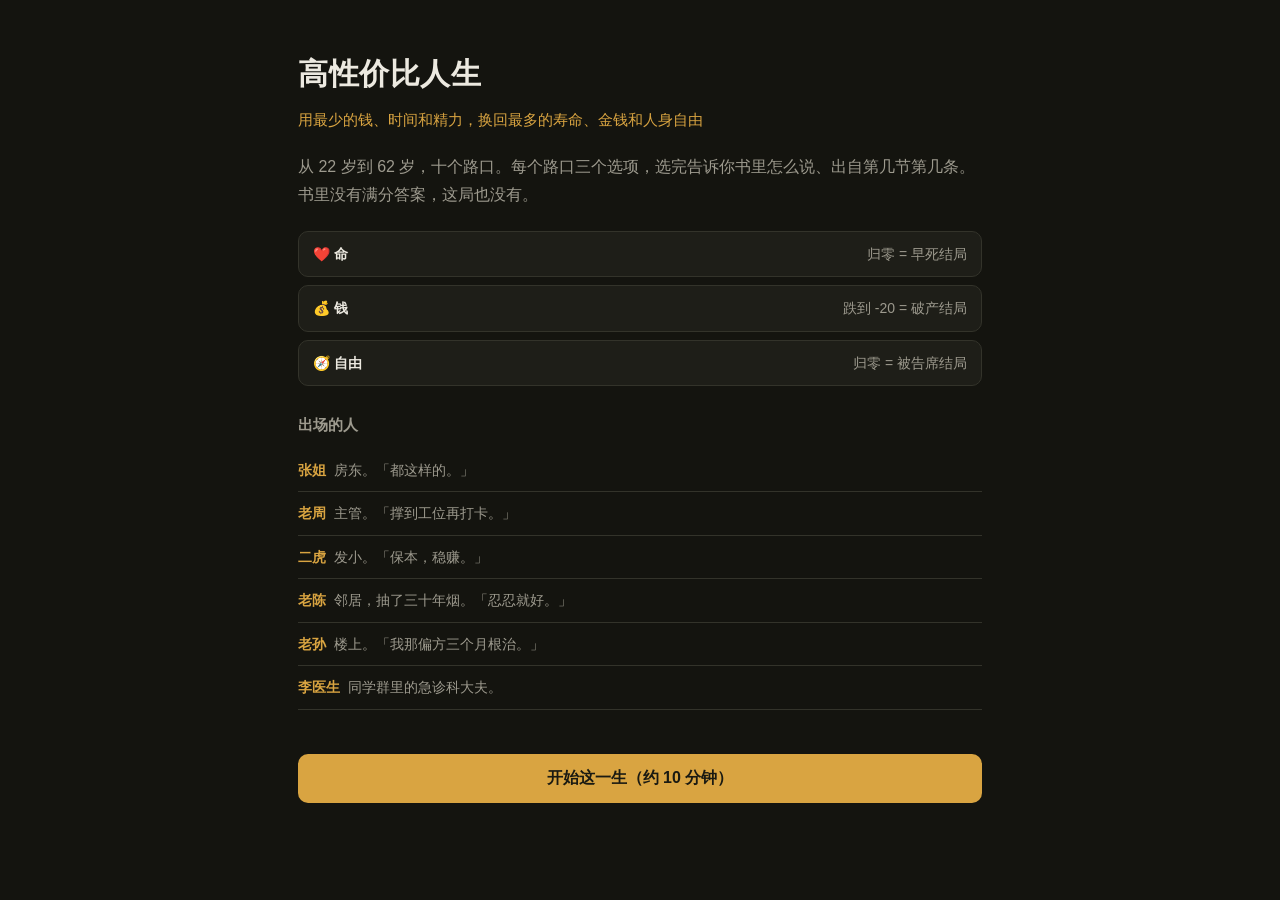
<file: index.html>
<!DOCTYPE html>
<html lang="zh-CN">
<head>
<meta charset="utf-8">
<meta name="viewport" content="width=device-width,initial-scale=1">
<title>高性价比人生 · 人生闯关</title>
<link rel="stylesheet" href="style.css">
</head>
<body>
<main id="app">

  <section id="screen-start" class="screen">
    <h1>高性价比人生</h1>
    <p class="sub">用最少的钱、时间和精力，换回最多的寿命、金钱和人身自由</p>
    <p class="lead">
      从 22 岁到 62 岁，十个路口。每个路口三个选项，选完告诉你书里怎么说、出自第几节第几条。
      书里没有满分答案，这局也没有。
    </p>

    <div class="stats-intro">
      <div><b>❤️ 命</b><span>归零 = 早死结局</span></div>
      <div><b>💰 钱</b><span>跌到 -20 = 破产结局</span></div>
      <div><b>🧭 自由</b><span>归零 = 被告席结局</span></div>
    </div>

    <h2 class="cast-title">出场的人</h2>
    <ul class="cast">
      <li><b>张姐</b><span>房东。「都这样的。」</span></li>
      <li><b>老周</b><span>主管。「撑到工位再打卡。」</span></li>
      <li><b>二虎</b><span>发小。「保本，稳赚。」</span></li>
      <li><b>老陈</b><span>邻居，抽了三十年烟。「忍忍就好。」</span></li>
      <li><b>老孙</b><span>楼上。「我那偏方三个月根治。」</span></li>
      <li><b>李医生</b><span>同学群里的急诊科大夫。</span></li>
    </ul>

    <button id="btn-start" class="primary">开始这一生（约 10 分钟）</button>
  </section>

  <section id="screen-play" class="screen hidden">
    <canvas id="band" aria-hidden="true"></canvas>

    <header id="hud">
      <div class="stat"><b>❤️ 命</b><span id="v-life"></span></div>
      <div class="stat"><b>💰 钱</b><span id="v-money"></span></div>
      <div class="stat"><b>🧭 自由</b><span id="v-freedom"></span></div>
      <div class="stat"><b>进度</b><span id="v-progress"></span></div>
    </header>

    <article class="card">
      <div class="age" id="s-age"></div>
      <h2 id="s-title"></h2>
      <p id="s-scene" class="scene"></p>
    </article>

    <div class="npc">
      <b id="s-npc-name"></b>
      <p id="s-npc-line"></p>
    </div>

    <div id="options" class="options"></div>

    <article id="result" class="card result hidden" aria-live="polite">
      <div id="s-delta" class="delta"></div>
      <p id="s-outcome" class="outcome"></p>
      <div class="book">
        <b>书里怎么说</b>
        <p id="s-cite" class="cite"></p>
        <a id="s-link" target="_blank" rel="noopener">翻原文 →</a>
      </div>
      <button id="btn-next" class="primary">下一关</button>
    </article>
  </section>

  <section id="screen-end" class="screen hidden">
    <h1 id="e-rank"></h1>
    <p id="e-desc" class="lead"></p>
    <div id="e-stats" class="stats-intro"></div>
    <h2 class="cast-title">这一局你漏掉的条目</h2>
    <ul id="e-missed" class="missed"></ul>
    <h2 class="cast-title">你走过的路</h2>
    <ul id="e-picks" class="missed"></ul>
    <button id="btn-share" class="primary">分享这一局</button>
    <button id="btn-restart" class="primary">再来一次</button>
  </section>

</main>
<script src="levels.js"></script>
<script src="engine.js"></script>
<script src="scene.js"></script>
<script src="platform.js"></script>
<script src="web.js"></script>
</body>
</html>
</file>
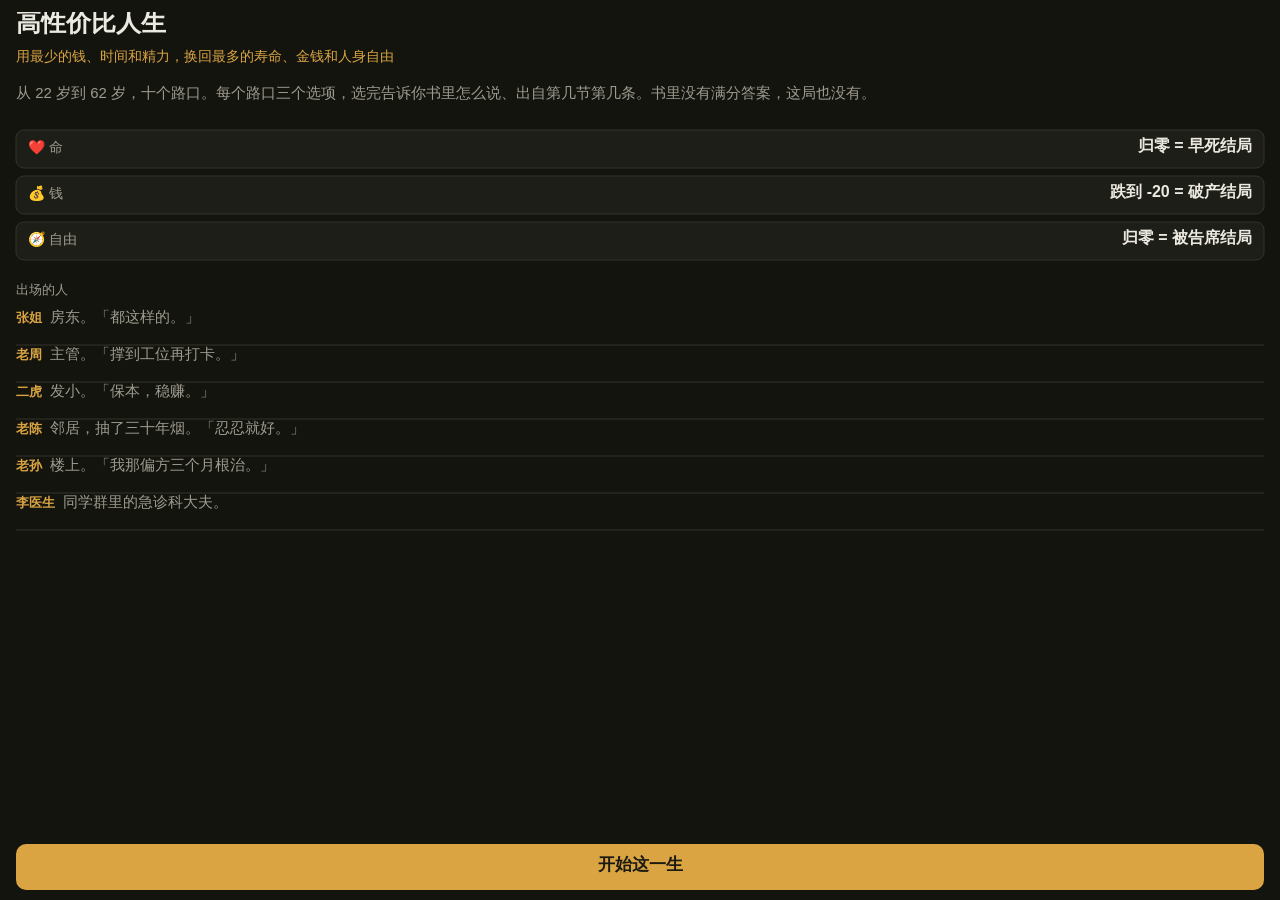
<file: preview.html>
<!DOCTYPE html>
<html lang="zh-CN">
<head>
<meta charset="utf-8">
<meta name="viewport" content="width=device-width,initial-scale=1,user-scalable=no">
<title>小游戏 Canvas 预览 · 高性价比人生</title>
<style>
  html, body { margin: 0; height: 100%; background: #14140f; overflow: hidden; }
  canvas { display: block; touch-action: none; }
</style>
</head>
<body>
<canvas id="c"></canvas>
<script src="levels.js"></script>
<script src="engine.js"></script>
<script src="scene.js"></script>
<script src="platform.js"></script>
<script src="ui.js"></script>
<script src="main.js"></script>
</body>
</html>
</file>
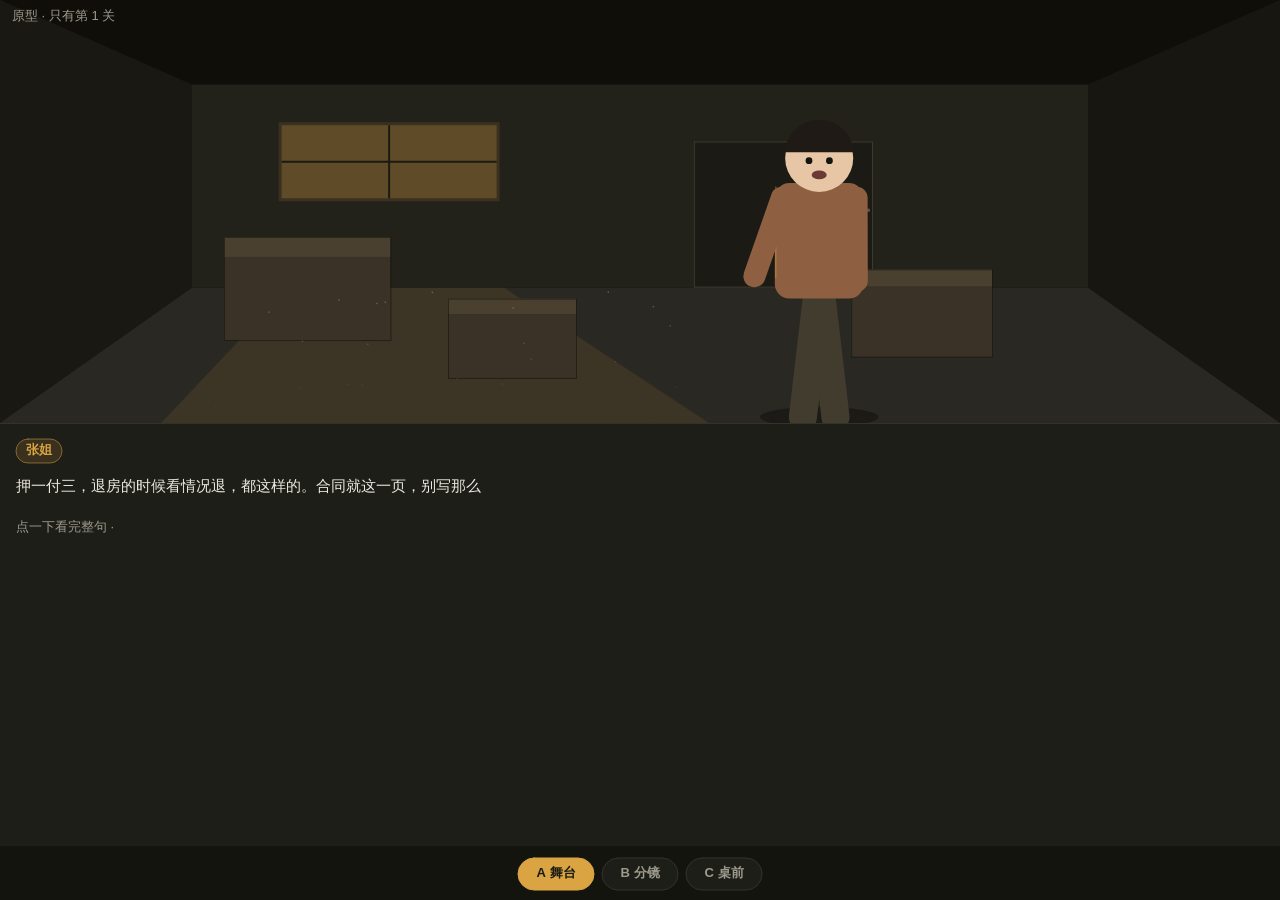
<file: prototype-scene.html>
<!DOCTYPE html>
<html lang="zh-CN">
<head>
<meta charset="utf-8">
<meta name="viewport" content="width=device-width,initial-scale=1,user-scalable=no">
<title>原型 · 场景与人物动效 · 高性价比人生</title>
<style>
  html, body { margin: 0; height: 100%; background: #14140f; overflow: hidden; }
  canvas { display: block; touch-action: none; }
</style>
</head>
<body>
<canvas id="c"></canvas>
<!-- 一次性原型，不参与发布：两个正式入口（index.html / 微信小游戏）都不引用这个文件。
     直接双击打开就能跑，不需要起服务器。 -->
<script src="levels.js"></script>
<script src="engine.js"></script>
<script src="prototype-scene.js"></script>
</body>
</html>
</file>
<file: style.css>
:root {
  --bg: #14140f;
  --card: #1e1e18;
  --line: #33332a;
  --fg: #ece9e0;
  --dim: #9d9a8e;
  --good: #7fb069;
  --bad: #d16666;
  --accent: #d9a441;
}

* { box-sizing: border-box; }

/* 键盘走格子时看得见在哪：默认 outline 被圆角按钮吃掉一半，统一补一条 */
:focus-visible { outline: 2px solid var(--accent); outline-offset: 2px; }

body {
  margin: 0;
  background: var(--bg);
  color: var(--fg);
  font: 16px/1.75 -apple-system, "Segoe UI", "Microsoft YaHei", sans-serif;
  -webkit-font-smoothing: antialiased;
}

#app { max-width: 720px; margin: 0 auto; padding: 24px 18px 64px; }
.hidden { display: none !important; }

h1 { font-size: 30px; margin: 24px 0 6px; letter-spacing: .02em; }
h2 { font-size: 20px; margin: 0 0 10px; }
.sub { color: var(--accent); margin: 0 0 20px; font-size: 15px; }
.lead { color: var(--dim); margin: 0 0 22px; }

.stats-intro { display: grid; gap: 8px; margin-bottom: 26px; }
.stats-intro > div {
  display: flex; justify-content: space-between; gap: 12px;
  background: var(--card); border: 1px solid var(--line);
  border-radius: 10px; padding: 10px 14px; font-size: 14px;
}
.stats-intro span { color: var(--dim); }

.cast-title { font-size: 15px; color: var(--dim); font-weight: 600; margin: 26px 0 10px; }
.cast { list-style: none; margin: 0 0 26px; padding: 0; }
.cast li { border-bottom: 1px solid var(--line); padding: 9px 0; font-size: 14px; }
.cast b { color: var(--accent); margin-right: 8px; }
.cast span { color: var(--dim); }

button.primary {
  width: 100%; padding: 14px; margin-top: 18px;
  background: var(--accent); color: #1a1a12; border: 0;
  border-radius: 10px; font-size: 16px; font-weight: 700; cursor: pointer;
}
button.primary:hover { filter: brightness(1.1); }

#band {
  display: block; width: 100%; height: clamp(140px, 22vh, 200px);
  border-radius: 12px; margin-bottom: 14px; background: var(--card);
  image-rendering: pixelated;
}

#hud {
  display: grid; grid-template-columns: repeat(4, 1fr); gap: 6px;
  margin-bottom: 18px; position: sticky; top: 0;
  background: var(--bg); padding: 10px 0; z-index: 5;
}
.stat { background: var(--card); border: 1px solid var(--line); border-radius: 8px; padding: 8px; text-align: center; }
.stat b { display: block; font-size: 12px; color: var(--dim); font-weight: 500; }
.stat span { font-size: 16px; font-weight: 700; }

.card { background: var(--card); border: 1px solid var(--line); border-radius: 12px; padding: 18px; margin-bottom: 16px; }
.age { color: var(--accent); font-size: 13px; font-weight: 700; letter-spacing: .08em; margin-bottom: 6px; }
.scene { margin: 0; }

.npc { border-left: 3px solid var(--accent); padding: 4px 0 4px 14px; margin-bottom: 18px; }
.npc b { color: var(--accent); font-size: 14px; }
.npc p { margin: 4px 0 0; font-size: 15px; }

.options { display: grid; gap: 10px; margin-bottom: 16px; }
.options button {
  text-align: left; padding: 14px 16px; font-size: 15px; line-height: 1.6;
  background: var(--card); color: var(--fg);
  border: 1px solid var(--line); border-radius: 10px; cursor: pointer;
  font-family: inherit;
}
.options button:hover { border-color: var(--accent); background: #26261d; }

.result { border-color: var(--accent); }
.delta { font-size: 15px; font-weight: 700; margin-bottom: 10px; }
.delta .up { color: var(--good); }
.delta .down { color: var(--bad); }
.outcome { margin: 0 0 16px; }
.book { background: #16160f; border: 1px dashed var(--line); border-radius: 10px; padding: 12px 14px; font-size: 14px; }
.book b { color: var(--accent); font-size: 13px; }
.book .cite { margin: 6px 0 8px; }
.book a { color: var(--accent); }

.missed { list-style: none; padding: 0; margin: 0 0 10px; }
.missed li { border-bottom: 1px solid var(--line); padding: 10px 0; font-size: 14px; }
.missed li.ok a { color: var(--good); }
.missed a { color: var(--accent); text-decoration: none; }
.missed span { color: var(--dim); display: block; font-size: 13px; }
</file>
